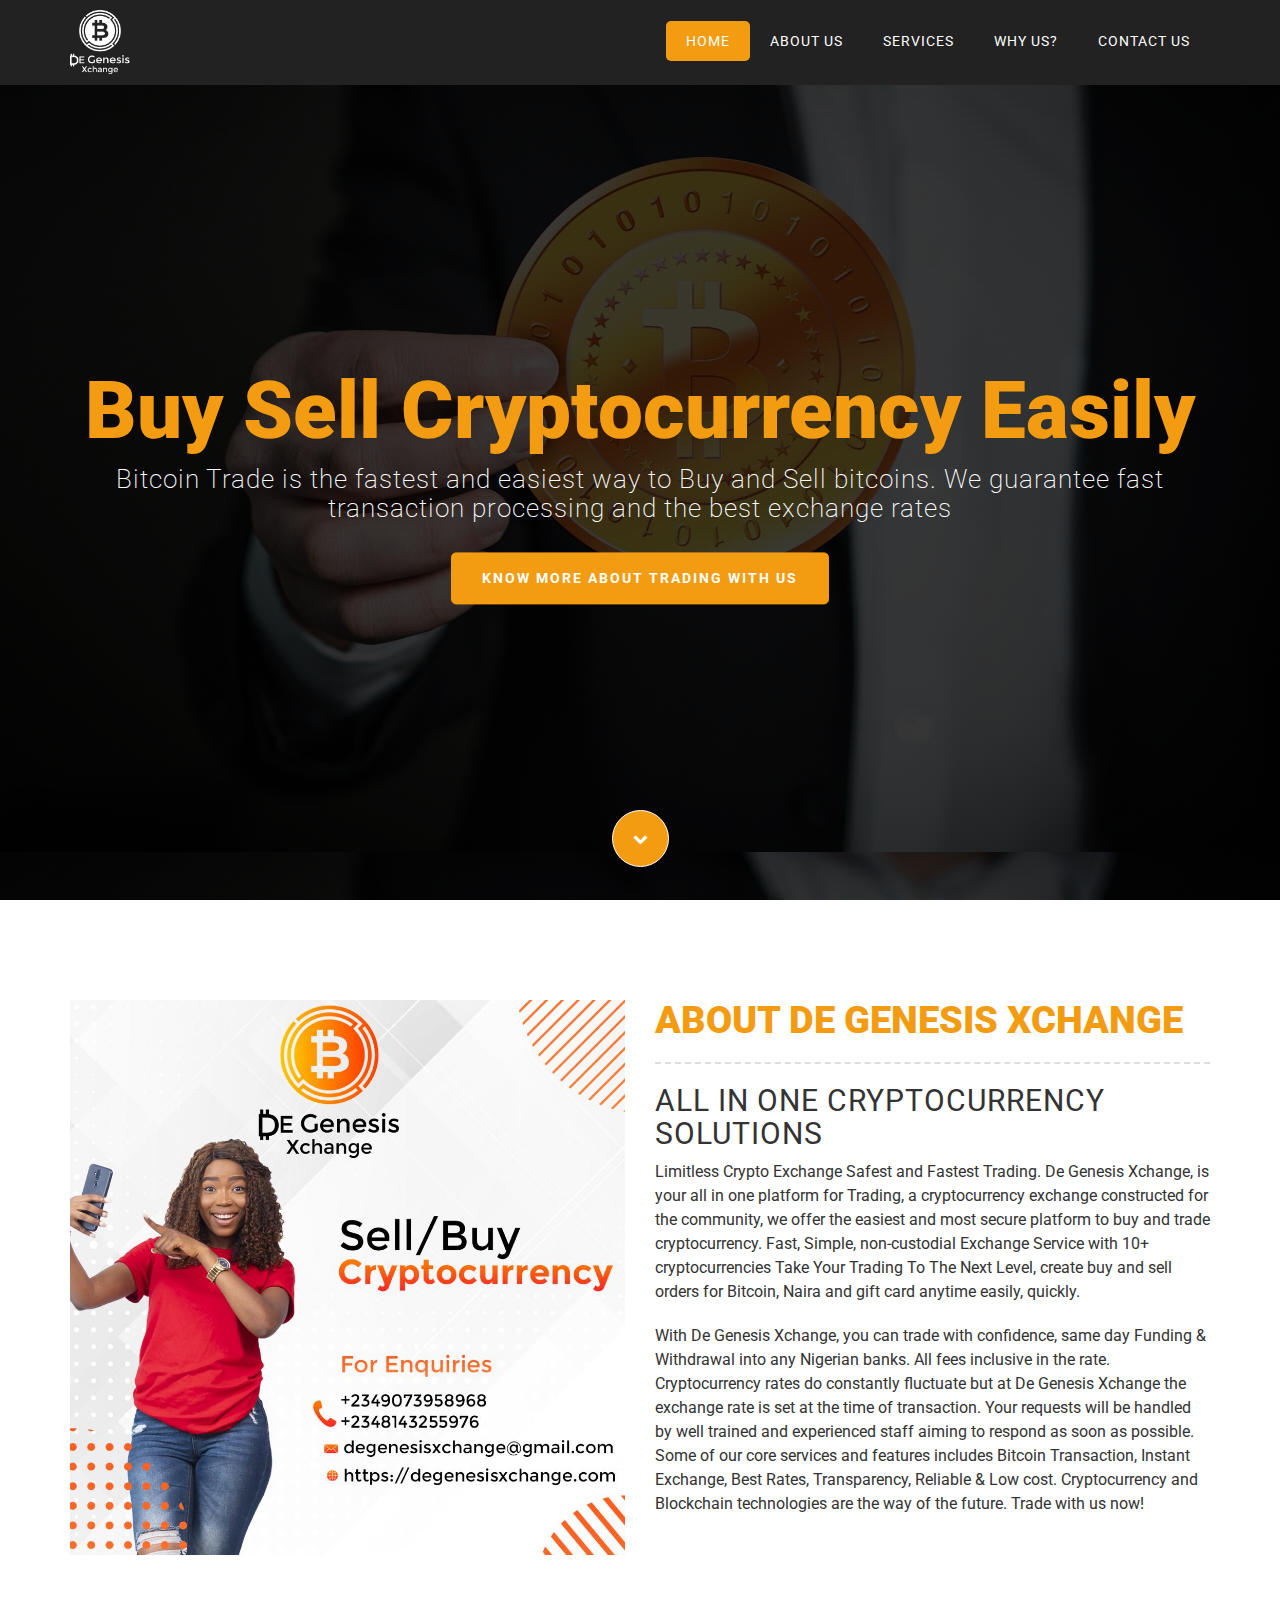
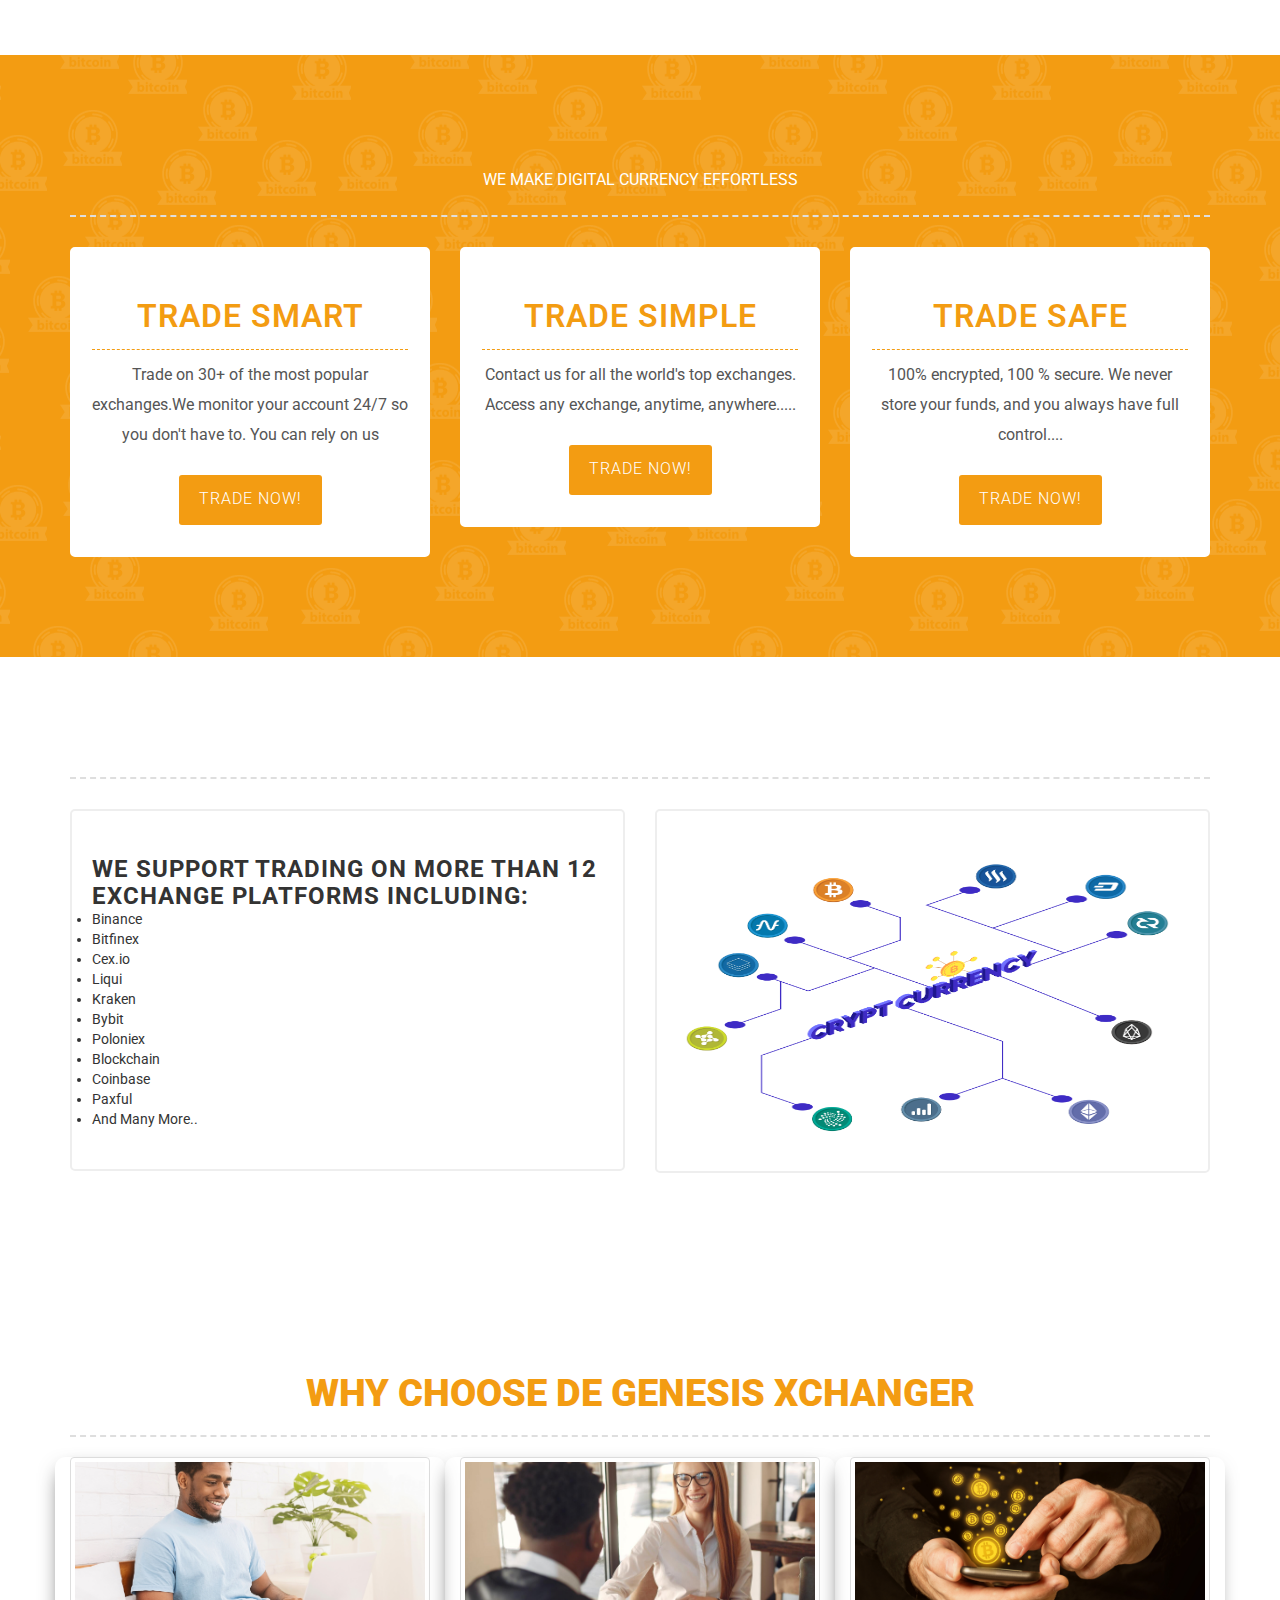
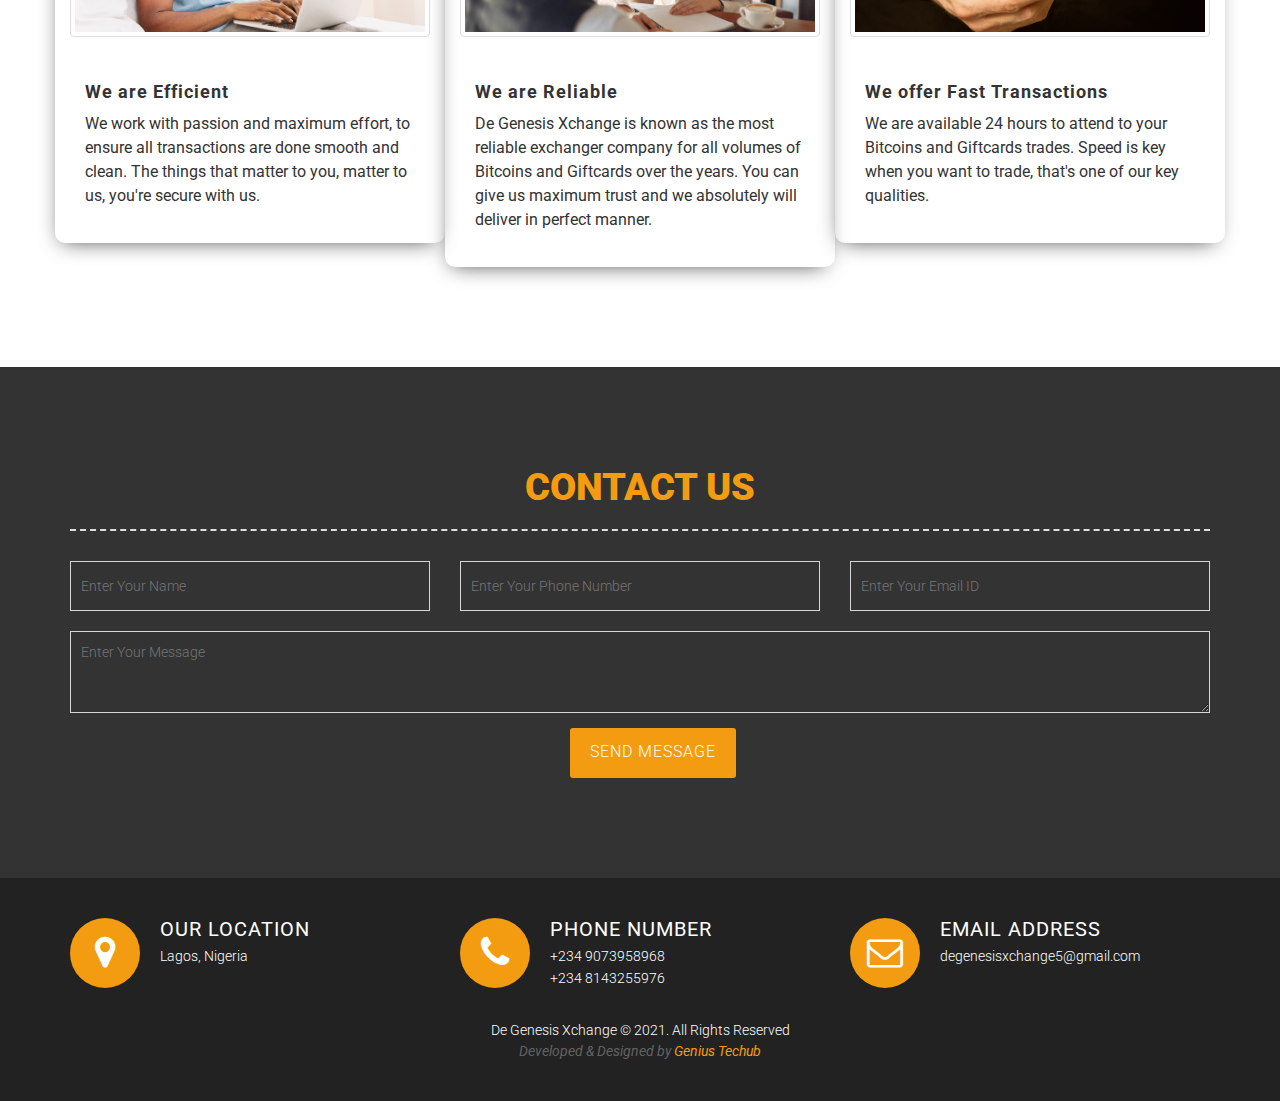
<file: index.html>
<!DOCTYPE html>
<html lang="en">

<head>
    <meta charset="utf-8">
    <meta http-equiv="X-UA-Compatible" content="IE=edge">
    <meta name="viewport" content="width=device-width, initial-scale=1">
    <meta name="description" content="DE Genesis Xchange is a leading Nigerian trading platform where you can buy and sell Bitcoin, Litecoin, Bitcoin Cash, Ethereum, Gift card and Perfect Money with Naira at best rate." />
    <meta name="keywords" content="Nigeria, bitcoin exchange, bitcoin Trading, naira to ethereum, ltc, bch, btc to ngn, sell, buy, btc to ngn, BTC price, instant, quick, crypto, how to, Lagos, gift card" />
    <meta name="author" content="DE Genesis Exchange">
    
    <!-- Favicon Links -->
    <link rel="shortcut icon" href="images/favicon.ico" type="image/x-icon">

    <!-- Site Title -->
    <title>DE Genesis Xchange - Trade, Exchange, buy and Sell Crytocurrency in Nigeria | Best crypto exchange platform </title>
    
    <!-- Bootstrap Core CSS -->
    <link href="css/bootstrap.min.css" rel="stylesheet">

    <!-- Plugin CSS -->
    <link rel="stylesheet" href="css/font-awesome.min.css">
    <link rel="stylesheet" href="css/simple-line-icons.css">
    <link rel="stylesheet" href="css/jquery.lightbox.min.css">

    <!-- Theme CSS -->
    <link href="css/style.css" rel="stylesheet">
    
    <!-- Custom Fonts -->
    <link href="https://fonts.googleapis.com/css?family=Roboto:300,400,500,700,900" rel="stylesheet">
    
    <!-- HTML5 Shim and Respond.js IE8 support of HTML5 elements and media queries -->
    <!-- WARNING: Respond.js doesn't work if you view the page via file:// -->
    <!--[if lt IE 9]>
        <script src="https://oss.maxcdn.com/libs/html5shiv/3.7.0/html5shiv.js"></script>
        <script src="https://oss.maxcdn.com/libs/respond.js/1.4.2/respond.min.js"></script>
    <![endif]-->

</head>

<body id="page-top">

    <nav id="mainNav" class="navbar navbar-default navbar-fixed-top">
        <div class="container">
            <!-- Brand and toggle get grouped for better mobile display -->
            <div class="navbar-header">
                <button type="button" class="navbar-toggle collapsed" data-toggle="collapse" data-target="#bs-example-navbar-collapse-1">
                    <span class="sr-only">Toggle navigation</span><i class="fa fa-bars"></i>
                </button>
                <a class="navbar-brand page-scroll" href="#page-top"><img src="images/logo.png" alt="Site Logo" class="img-responsive logo"></a>
            </div>

            <!-- Collect the nav links, forms, and other content for toggling -->
            <div class="collapse navbar-collapse" id="bs-example-navbar-collapse-1">
                <ul class="nav navbar-nav navbar-right">
                    <li>
                        <a class="page-scroll" href="#page-top">Home</a>
                    </li>
                    <li>
                        <a class="page-scroll" href="#about">About us</a>
                    </li>
                    <li>
                        <a class="page-scroll" href="#buyrate">Services</a>
                    </li>
                    <li>
                        <a class="page-scroll" href="#whyus">Why Us?</a>
                    </li>
                    <li>
                        <a class="page-scroll" href="#contact">Contact us</a>
                    </li>
                </ul>
            </div>
            <!-- /.navbar-collapse -->
        </div>
        <!-- /.container-fluid -->
    </nav>
    
     <header>
         <div class="container">
             <div class="row">
                 <div class="col-sm-12 text-center">
                     <div class="bwt-header-content">
                         <div class="bwt-header-content-inner">
                             <h1>Buy Sell Cryptocurrency Easily</h1>
                             <h2>Bitcoin Trade is the fastest and easiest way to Buy and Sell bitcoins. We guarantee fast transaction processing and the best exchange rates</h2>
                                <a href="#about" class=" btn btn-box btn-xl page-scroll">Know more About Trading With Us</a>
                            </div>
                     </div>
                     <div class="bwt-click-to-bottom">
                            <a href="#about" class="scroll">
                                <i class="fa fa-chevron-down"></i>
                            </a>
                     </div>
                 </div>
             </div>
         </div>
     </header>
<!--Header-->



     <!--about-->
     <section id= "about" class="bwt-about text-left">
         <div class="container">
             <div class="row">
                 <div class="col-md-6"> <img src="images/hero.jpeg" alt="Hero banner" class="img-responsive"></div>
                    <div class="col-md-6">
                        <p class="bwt-section-title text-uppercase h1">ABOUT DE Genesis Xchange</p>
                        <hr>
                        <h2 class="text-uppercase">All In One Cryptocurrency Solutions</h2>
                        <p>Limitless Crypto Exchange Safest and Fastest Trading. De Genesis Xchange, is your all in one platform for Trading, a cryptocurrency exchange constructed for the community, we offer the easiest and most secure platform to buy and trade cryptocurrency. Fast, Simple, non-custodial Exchange Service with 10+ cryptocurrencies Take Your Trading To The Next Level, create buy and sell orders for Bitcoin, Naira and gift card anytime easily, quickly.</p>
                        <p>With De Genesis Xchange, you can trade with confidence, same day Funding & Withdrawal into any Nigerian banks. All fees inclusive in the rate. Cryptocurrency rates do constantly fluctuate but at De Genesis Xchange the exchange rate is set at the time of transaction. Your requests will be handled by well trained and experienced staff aiming to respond as soon as possible. Some of our core services and features includes Bitcoin Transaction, Instant Exchange, Best Rates, Transparency, Reliable & Low cost. Cryptocurrency and Blockchain technologies are the way of the future. Trade with us now!</p>
                    </div>
             </div>
         </div>
     </section>


     <!--Buying Rates-->
     <section id="buyrate" class="bwt-buyrate text center">
         <div class="container text-center">
             <p class="bwt-section-title text-uppercase h1">We make digital currency effortless</p>
             <hr>
             <div class="row">
                <div class="col-md-4">
                    <div class="bdr">
                        <h2>Trade Smart</h2>
                        <p>Trade on 30+ of the most popular exchanges.We monitor your account 24/7 so you don't have to. You can rely on us
                   </p>
                   <a href="#contact">Trade Now!</a>

                    </div>
                </div>

                 <div class="col-md-4">
                     <div class="bdr">
                         <h2> Trade Simple</h2>
                         <p>Contact us for all the world's top exchanges. Access any exchange, anytime, anywhere.....</p>
                    <a href="#contact">Trade Now!</a>
                     </div>
                 </div>
                 <div class="col-md-4">
                    <div class="bdr">
                        <h2> Trade Safe</h2>
                        <p> 100% encrypted, 100 % secure. We never store your funds, and you always have full control....
                   </p>
                   <a href="#contact">Trade Now!</a>
                    </div>
                </div>
             </div>
         </div>
     </section>

     <!--Selling rate-->
    <section id="sellrate" class="bwt-sellrate text-left">
        <div class="container ">
            <hr>
            <div class="row">
                <div class="col-md-6">
                    <div class="bdr">
                        <h3 style="font-weight: bold;">We support trading on more than 12 exchange platforms including:</h3>
                        <ul>
                            <li>Binance</li>
                            <li>Bitfinex</li>
                            <li>Cex.io</li>
                            <li>Liqui</li>
                            <li>Kraken</li>
                            <li>Bybit</li>
                            <li>Poloniex</li>
                            <li>Blockchain</li>
                            <li>Coinbase</li>
                            <li>Paxful</li>
                            <li>And Many More..</li>
                        </ul>
                    </div>
                </div>

                <div class="col-md-6">
                    <div class="bdr">
                        <img class="img-m" src="images/about-img.png" alt="trade" width="500" height="300">
                    </div>
                </div>
            </div>
        </div>
    </section>   
    

    <section id="whyus" class="text-left">
        <div class="container bwt-buyrate ">
        <p class="bwt-section-title text-uppercase text-center h1">Why choose De Genesis xchanger</p>
        <hr>
        <div class="row">
       
            <div class="post col-md-4">
                <img class="thumbnail" src="images/efficient.jpg" alt="We are efficient">
                <div class="post-preview">
                    <h4 style="font-weight: bold;">We are Efficient</h4>
                    <p >We work with passion and maximum effort, to ensure all transactions are done smooth and clean. The things that matter to you, matter to us, you're secure with us.</p>
                </div>
            </div>
      
        
        <div class="post col-md-4">
            <img class="thumbnail" src="images/reliable20trustworthy.jpg" alt="We are Reliable">
            <div class="post-preview">
                <h4 style="font-weight: bold;">We are Reliable</h4>
                <p >De Genesis Xchange is known as the most reliable exchanger company for all volumes of Bitcoins and Giftcards over the years. You can give us maximum trust and we absolutely will deliver in perfect manner.</p>

            </div>
        </div>

        
            <div class="post col-md-4">
                <img class="thumbnail" src="images/fast.jpg" alt="Fast Transactions">
                <div class="post-preview">
                    <h4 style="font-weight: bold;">We offer Fast Transactions</h4>
                    <p>We are available 24 hours to attend to your Bitcoins and Giftcards trades. Speed is key when you want to trade, that's one of our key qualities.</p>
                </div>
            </div>
        </div>
    </div>
    </section>
    
    <!--Contact Form-->
    <section id="contact" class="bwt-contact text-left">
        <div class="container text-center">
        <p class="bwt-section-title text-uppercase h1">CONTACT US</p>
        <hr>
        <div class="row">
        <form action="https://formsubmit.co/degenesisxchange5@gmail.com" method="POST">
            <input type="hidden" name="_captcha" value="false">
            <input type="hidden" name="_subject" value="New submission from D Genesis Website!">
            <div class="col-md-4 top-marg">
            <input name="name" type="text" placeholder="Enter Your Name" required>
            </div>
            <input type="hidden" name="_next" value="https://degenesisxchange.com/thankyou.html">
            <div class="col-md-4 top-marg">
            <input name="phone" type="text" placeholder="Enter Your Phone Number" required>
            </div>
            <div class="col-md-4 top-marg">
            <input name="email" type="email" placeholder="Enter Your Email ID" required>
            </div>
            <div class="col-md-12 top-marg-2">
            <textarea name="message" cols="1" rows="3" placeholder="Enter Your Message" required></textarea>
            </div>
            <div class="col-md-12 top-marg">
            <input type="submit" value="Send Message">
            </div>
        </form>
        </div>
        </div>
        </section>

        <!--Footer-->
        <footer class="bwt-footer">
            <div class="container text-left">
                <div class="row">
                    <div class="col-sm-12 col-md-4">
                        <div class="icon"><i class="fa fa-map-marker"></i></div>
                        <div class="icon-text">
                            <h3>Our Location</h3>
                            <p>Lagos, Nigeria</p>
                        </div>
                    </div>
                    <div class="col-sm-12 col-md-4 md-top-marg">
                        <div class="icon"><i class="fa fa-phone"></i></div>
                        <div class="icon-text">
                            <h3>Phone Number</h3>
                            <p> +234 9073958968 <br> +234 8143255976</p>
                        </div>
                    </div>
                    <div class="col-sm-12 col-md-4">
                        <div class="icon"><i class="fa fa-envelope-o"></i></div>
                        <div class="icon-text">
                            <h3>Email Address</h3>
                            <p>degenesisxchange5@gmail.com</p>
                        </div>
                    </div>
                </div>
            </div>

            <p style="margin-top: 30px;">De Genesis Xchange &copy; 2021. All Rights Reserved</p>
            <cite>
                Developed &amp; Designed by 
                <a href="https://geniustechub.com/" target="_blank">Genius Techub</a> 
            </cite>
        </footer>
    <!-- jQuery -->
    <script src="js/jquery.min.js"></script>
    <!-- Bootstrap Core JavaScript -->
    <script src="js/bootstrap.min.js"></script>
    <!-- Lightbox JavaScript-->
    <script src="js/jquery.lightbox.min.js"></script>
    <!-- Theme JavaScript -->
    <script src="js/script.js"></script>
    <!-- Live Chat Integration -->
    <script src="https://apps.elfsight.com/p/platform.js" defer></script>
    <div class="elfsight-app-e89244f9-29dc-4c1b-a0ca-ccee416ff21e"></div>

</body>
</html>
</file>
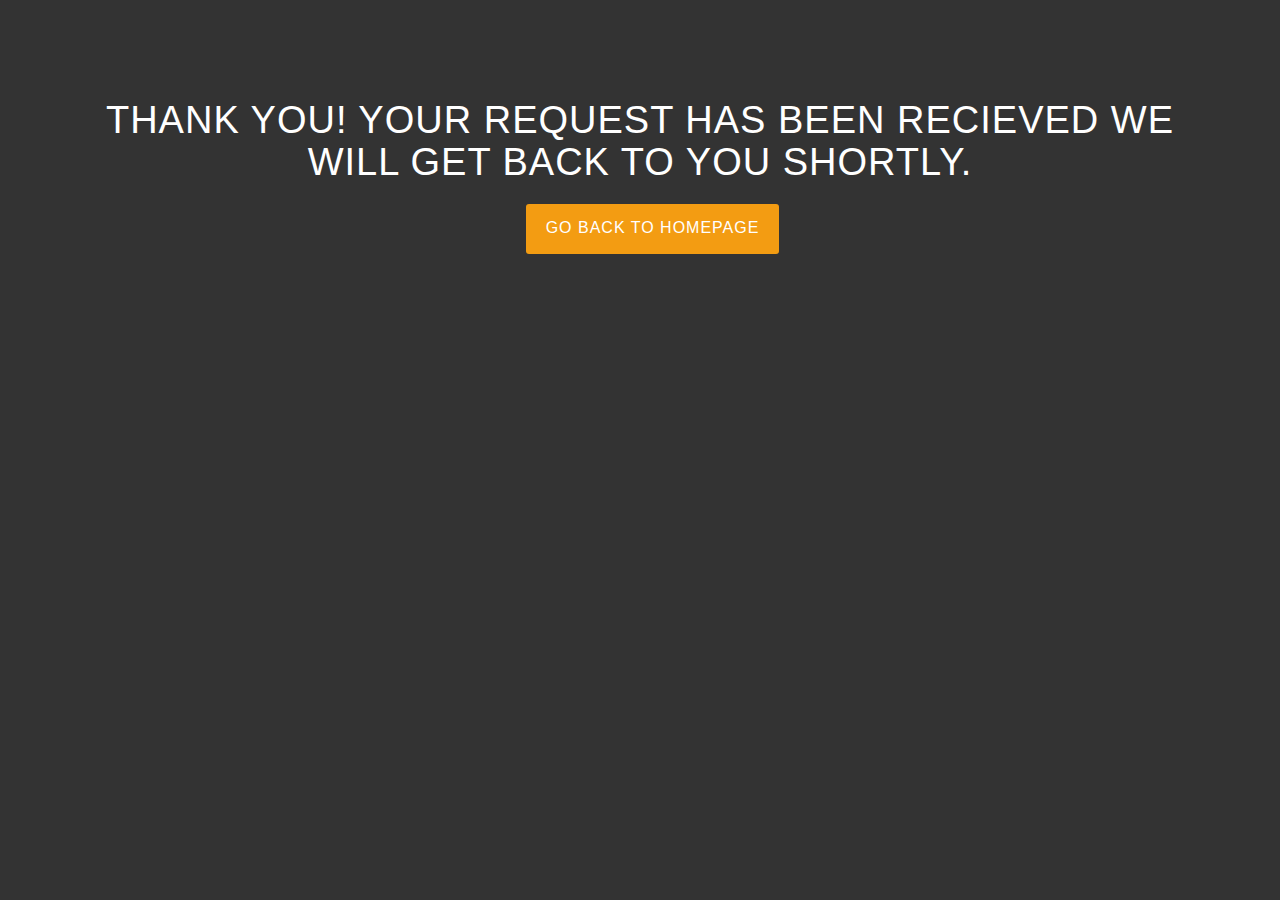
<file: thankyou.html>
<!DOCTYPE html>
<html lang="en">
<head>
    <meta charset="UTF-8">
    <meta http-equiv="X-UA-Compatible" content="IE=edge">
    <meta name="viewport" content="width=device-width, initial-scale=1.0">
    <link rel="stylesheet" href="css/bootstrap.min.css">
    <link rel="stylesheet" href="css/style.css">
    <link rel="stylesheet" href="css/thankyou.css">
    <title>Thank You | D Genesis Exchange</title>
</head>
<body>
    <section class="bwt-contact">
        <div class="container text-center">
            <h1 class="bwt-section-title text-white text-uppercase" style="color: white; font-weight: 500;">Thank you! your request has been recieved we will get back to you shortly.</h1>
            <a class="btn" href="index.html">Go Back To Homepage</a>
        </div>
    </section>
</body>
</html>
</file>
<file: css/simple-line-icons.css>
@font-face {
  font-family: 'simple-line-icons';
  src: url('../fonts/Simple-Line-Icons.eot?v=2.4.0');
  src: url('../fonts/Simple-Line-Icons.eot?v=2.4.0#iefix') format('embedded-opentype'), url('../fonts/Simple-Line-Icons.woff2?v=2.4.0') format('woff2'), url('../fonts/Simple-Line-Icons.ttf?v=2.4.0') format('truetype'), url('../fonts/Simple-Line-Icons.woff?v=2.4.0') format('woff'), url('../fonts/Simple-Line-Icons.svg?v=2.4.0#simple-line-icons') format('svg');
  font-weight: normal;
  font-style: normal;
}
/*
 Use the following CSS code if you want to have a class per icon.
 Instead of a list of all class selectors, you can use the generic [class*="icon-"] selector, but it's slower:
*/
.icon-user,
.icon-people,
.icon-user-female,
.icon-user-follow,
.icon-user-following,
.icon-user-unfollow,
.icon-login,
.icon-logout,
.icon-emotsmile,
.icon-phone,
.icon-call-end,
.icon-call-in,
.icon-call-out,
.icon-map,
.icon-location-pin,
.icon-direction,
.icon-directions,
.icon-compass,
.icon-layers,
.icon-menu,
.icon-list,
.icon-options-vertical,
.icon-options,
.icon-arrow-down,
.icon-arrow-left,
.icon-arrow-right,
.icon-arrow-up,
.icon-arrow-up-circle,
.icon-arrow-left-circle,
.icon-arrow-right-circle,
.icon-arrow-down-circle,
.icon-check,
.icon-clock,
.icon-plus,
.icon-minus,
.icon-close,
.icon-event,
.icon-exclamation,
.icon-organization,
.icon-trophy,
.icon-screen-smartphone,
.icon-screen-desktop,
.icon-plane,
.icon-notebook,
.icon-mustache,
.icon-mouse,
.icon-magnet,
.icon-energy,
.icon-disc,
.icon-cursor,
.icon-cursor-move,
.icon-crop,
.icon-chemistry,
.icon-speedometer,
.icon-shield,
.icon-screen-tablet,
.icon-magic-wand,
.icon-hourglass,
.icon-graduation,
.icon-ghost,
.icon-game-controller,
.icon-fire,
.icon-eyeglass,
.icon-envelope-open,
.icon-envelope-letter,
.icon-bell,
.icon-badge,
.icon-anchor,
.icon-wallet,
.icon-vector,
.icon-speech,
.icon-puzzle,
.icon-printer,
.icon-present,
.icon-playlist,
.icon-pin,
.icon-picture,
.icon-handbag,
.icon-globe-alt,
.icon-globe,
.icon-folder-alt,
.icon-folder,
.icon-film,
.icon-feed,
.icon-drop,
.icon-drawer,
.icon-docs,
.icon-doc,
.icon-diamond,
.icon-cup,
.icon-calculator,
.icon-bubbles,
.icon-briefcase,
.icon-book-open,
.icon-basket-loaded,
.icon-basket,
.icon-bag,
.icon-action-undo,
.icon-action-redo,
.icon-wrench,
.icon-umbrella,
.icon-trash,
.icon-tag,
.icon-support,
.icon-frame,
.icon-size-fullscreen,
.icon-size-actual,
.icon-shuffle,
.icon-share-alt,
.icon-share,
.icon-rocket,
.icon-question,
.icon-pie-chart,
.icon-pencil,
.icon-note,
.icon-loop,
.icon-home,
.icon-grid,
.icon-graph,
.icon-microphone,
.icon-music-tone-alt,
.icon-music-tone,
.icon-earphones-alt,
.icon-earphones,
.icon-equalizer,
.icon-like,
.icon-dislike,
.icon-control-start,
.icon-control-rewind,
.icon-control-play,
.icon-control-pause,
.icon-control-forward,
.icon-control-end,
.icon-volume-1,
.icon-volume-2,
.icon-volume-off,
.icon-calendar,
.icon-bulb,
.icon-chart,
.icon-ban,
.icon-bubble,
.icon-camrecorder,
.icon-camera,
.icon-cloud-download,
.icon-cloud-upload,
.icon-envelope,
.icon-eye,
.icon-flag,
.icon-heart,
.icon-info,
.icon-key,
.icon-link,
.icon-lock,
.icon-lock-open,
.icon-magnifier,
.icon-magnifier-add,
.icon-magnifier-remove,
.icon-paper-clip,
.icon-paper-plane,
.icon-power,
.icon-refresh,
.icon-reload,
.icon-settings,
.icon-star,
.icon-symbol-female,
.icon-symbol-male,
.icon-target,
.icon-credit-card,
.icon-paypal,
.icon-social-tumblr,
.icon-social-twitter,
.icon-social-facebook,
.icon-social-instagram,
.icon-social-linkedin,
.icon-social-pinterest,
.icon-social-github,
.icon-social-google,
.icon-social-reddit,
.icon-social-skype,
.icon-social-dribbble,
.icon-social-behance,
.icon-social-foursqare,
.icon-social-soundcloud,
.icon-social-spotify,
.icon-social-stumbleupon,
.icon-social-youtube,
.icon-social-dropbox,
.icon-social-vkontakte,
.icon-social-steam {
  font-family: 'simple-line-icons';
  speak: none;
  font-style: normal;
  font-weight: normal;
  font-variant: normal;
  text-transform: none;
  line-height: 1;
  /* Better Font Rendering =========== */
  -webkit-font-smoothing: antialiased;
  -moz-osx-font-smoothing: grayscale;
}
.icon-user:before {
  content: "\e005";
}
.icon-people:before {
  content: "\e001";
}
.icon-user-female:before {
  content: "\e000";
}
.icon-user-follow:before {
  content: "\e002";
}
.icon-user-following:before {
  content: "\e003";
}
.icon-user-unfollow:before {
  content: "\e004";
}
.icon-login:before {
  content: "\e066";
}
.icon-logout:before {
  content: "\e065";
}
.icon-emotsmile:before {
  content: "\e021";
}
.icon-phone:before {
  content: "\e600";
}
.icon-call-end:before {
  content: "\e048";
}
.icon-call-in:before {
  content: "\e047";
}
.icon-call-out:before {
  content: "\e046";
}
.icon-map:before {
  content: "\e033";
}
.icon-location-pin:before {
  content: "\e096";
}
.icon-direction:before {
  content: "\e042";
}
.icon-directions:before {
  content: "\e041";
}
.icon-compass:before {
  content: "\e045";
}
.icon-layers:before {
  content: "\e034";
}
.icon-menu:before {
  content: "\e601";
}
.icon-list:before {
  content: "\e067";
}
.icon-options-vertical:before {
  content: "\e602";
}
.icon-options:before {
  content: "\e603";
}
.icon-arrow-down:before {
  content: "\e604";
}
.icon-arrow-left:before {
  content: "\e605";
}
.icon-arrow-right:before {
  content: "\e606";
}
.icon-arrow-up:before {
  content: "\e607";
}
.icon-arrow-up-circle:before {
  content: "\e078";
}
.icon-arrow-left-circle:before {
  content: "\e07a";
}
.icon-arrow-right-circle:before {
  content: "\e079";
}
.icon-arrow-down-circle:before {
  content: "\e07b";
}
.icon-check:before {
  content: "\e080";
}
.icon-clock:before {
  content: "\e081";
}
.icon-plus:before {
  content: "\e095";
}
.icon-minus:before {
  content: "\e615";
}
.icon-close:before {
  content: "\e082";
}
.icon-event:before {
  content: "\e619";
}
.icon-exclamation:before {
  content: "\e617";
}
.icon-organization:before {
  content: "\e616";
}
.icon-trophy:before {
  content: "\e006";
}
.icon-screen-smartphone:before {
  content: "\e010";
}
.icon-screen-desktop:before {
  content: "\e011";
}
.icon-plane:before {
  content: "\e012";
}
.icon-notebook:before {
  content: "\e013";
}
.icon-mustache:before {
  content: "\e014";
}
.icon-mouse:before {
  content: "\e015";
}
.icon-magnet:before {
  content: "\e016";
}
.icon-energy:before {
  content: "\e020";
}
.icon-disc:before {
  content: "\e022";
}
.icon-cursor:before {
  content: "\e06e";
}
.icon-cursor-move:before {
  content: "\e023";
}
.icon-crop:before {
  content: "\e024";
}
.icon-chemistry:before {
  content: "\e026";
}
.icon-speedometer:before {
  content: "\e007";
}
.icon-shield:before {
  content: "\e00e";
}
.icon-screen-tablet:before {
  content: "\e00f";
}
.icon-magic-wand:before {
  content: "\e017";
}
.icon-hourglass:before {
  content: "\e018";
}
.icon-graduation:before {
  content: "\e019";
}
.icon-ghost:before {
  content: "\e01a";
}
.icon-game-controller:before {
  content: "\e01b";
}
.icon-fire:before {
  content: "\e01c";
}
.icon-eyeglass:before {
  content: "\e01d";
}
.icon-envelope-open:before {
  content: "\e01e";
}
.icon-envelope-letter:before {
  content: "\e01f";
}
.icon-bell:before {
  content: "\e027";
}
.icon-badge:before {
  content: "\e028";
}
.icon-anchor:before {
  content: "\e029";
}
.icon-wallet:before {
  content: "\e02a";
}
.icon-vector:before {
  content: "\e02b";
}
.icon-speech:before {
  content: "\e02c";
}
.icon-puzzle:before {
  content: "\e02d";
}
.icon-printer:before {
  content: "\e02e";
}
.icon-present:before {
  content: "\e02f";
}
.icon-playlist:before {
  content: "\e030";
}
.icon-pin:before {
  content: "\e031";
}
.icon-picture:before {
  content: "\e032";
}
.icon-handbag:before {
  content: "\e035";
}
.icon-globe-alt:before {
  content: "\e036";
}
.icon-globe:before {
  content: "\e037";
}
.icon-folder-alt:before {
  content: "\e039";
}
.icon-folder:before {
  content: "\e089";
}
.icon-film:before {
  content: "\e03a";
}
.icon-feed:before {
  content: "\e03b";
}
.icon-drop:before {
  content: "\e03e";
}
.icon-drawer:before {
  content: "\e03f";
}
.icon-docs:before {
  content: "\e040";
}
.icon-doc:before {
  content: "\e085";
}
.icon-diamond:before {
  content: "\e043";
}
.icon-cup:before {
  content: "\e044";
}
.icon-calculator:before {
  content: "\e049";
}
.icon-bubbles:before {
  content: "\e04a";
}
.icon-briefcase:before {
  content: "\e04b";
}
.icon-book-open:before {
  content: "\e04c";
}
.icon-basket-loaded:before {
  content: "\e04d";
}
.icon-basket:before {
  content: "\e04e";
}
.icon-bag:before {
  content: "\e04f";
}
.icon-action-undo:before {
  content: "\e050";
}
.icon-action-redo:before {
  content: "\e051";
}
.icon-wrench:before {
  content: "\e052";
}
.icon-umbrella:before {
  content: "\e053";
}
.icon-trash:before {
  content: "\e054";
}
.icon-tag:before {
  content: "\e055";
}
.icon-support:before {
  content: "\e056";
}
.icon-frame:before {
  content: "\e038";
}
.icon-size-fullscreen:before {
  content: "\e057";
}
.icon-size-actual:before {
  content: "\e058";
}
.icon-shuffle:before {
  content: "\e059";
}
.icon-share-alt:before {
  content: "\e05a";
}
.icon-share:before {
  content: "\e05b";
}
.icon-rocket:before {
  content: "\e05c";
}
.icon-question:before {
  content: "\e05d";
}
.icon-pie-chart:before {
  content: "\e05e";
}
.icon-pencil:before {
  content: "\e05f";
}
.icon-note:before {
  content: "\e060";
}
.icon-loop:before {
  content: "\e064";
}
.icon-home:before {
  content: "\e069";
}
.icon-grid:before {
  content: "\e06a";
}
.icon-graph:before {
  content: "\e06b";
}
.icon-microphone:before {
  content: "\e063";
}
.icon-music-tone-alt:before {
  content: "\e061";
}
.icon-music-tone:before {
  content: "\e062";
}
.icon-earphones-alt:before {
  content: "\e03c";
}
.icon-earphones:before {
  content: "\e03d";
}
.icon-equalizer:before {
  content: "\e06c";
}
.icon-like:before {
  content: "\e068";
}
.icon-dislike:before {
  content: "\e06d";
}
.icon-control-start:before {
  content: "\e06f";
}
.icon-control-rewind:before {
  content: "\e070";
}
.icon-control-play:before {
  content: "\e071";
}
.icon-control-pause:before {
  content: "\e072";
}
.icon-control-forward:before {
  content: "\e073";
}
.icon-control-end:before {
  content: "\e074";
}
.icon-volume-1:before {
  content: "\e09f";
}
.icon-volume-2:before {
  content: "\e0a0";
}
.icon-volume-off:before {
  content: "\e0a1";
}
.icon-calendar:before {
  content: "\e075";
}
.icon-bulb:before {
  content: "\e076";
}
.icon-chart:before {
  content: "\e077";
}
.icon-ban:before {
  content: "\e07c";
}
.icon-bubble:before {
  content: "\e07d";
}
.icon-camrecorder:before {
  content: "\e07e";
}
.icon-camera:before {
  content: "\e07f";
}
.icon-cloud-download:before {
  content: "\e083";
}
.icon-cloud-upload:before {
  content: "\e084";
}
.icon-envelope:before {
  content: "\e086";
}
.icon-eye:before {
  content: "\e087";
}
.icon-flag:before {
  content: "\e088";
}
.icon-heart:before {
  content: "\e08a";
}
.icon-info:before {
  content: "\e08b";
}
.icon-key:before {
  content: "\e08c";
}
.icon-link:before {
  content: "\e08d";
}
.icon-lock:before {
  content: "\e08e";
}
.icon-lock-open:before {
  content: "\e08f";
}
.icon-magnifier:before {
  content: "\e090";
}
.icon-magnifier-add:before {
  content: "\e091";
}
.icon-magnifier-remove:before {
  content: "\e092";
}
.icon-paper-clip:before {
  content: "\e093";
}
.icon-paper-plane:before {
  content: "\e094";
}
.icon-power:before {
  content: "\e097";
}
.icon-refresh:before {
  content: "\e098";
}
.icon-reload:before {
  content: "\e099";
}
.icon-settings:before {
  content: "\e09a";
}
.icon-star:before {
  content: "\e09b";
}
.icon-symbol-female:before {
  content: "\e09c";
}
.icon-symbol-male:before {
  content: "\e09d";
}
.icon-target:before {
  content: "\e09e";
}
.icon-credit-card:before {
  content: "\e025";
}
.icon-paypal:before {
  content: "\e608";
}
.icon-social-tumblr:before {
  content: "\e00a";
}
.icon-social-twitter:before {
  content: "\e009";
}
.icon-social-facebook:before {
  content: "\e00b";
}
.icon-social-instagram:before {
  content: "\e609";
}
.icon-social-linkedin:before {
  content: "\e60a";
}
.icon-social-pinterest:before {
  content: "\e60b";
}
.icon-social-github:before {
  content: "\e60c";
}
.icon-social-google:before {
  content: "\e60d";
}
.icon-social-reddit:before {
  content: "\e60e";
}
.icon-social-skype:before {
  content: "\e60f";
}
.icon-social-dribbble:before {
  content: "\e00d";
}
.icon-social-behance:before {
  content: "\e610";
}
.icon-social-foursqare:before {
  content: "\e611";
}
.icon-social-soundcloud:before {
  content: "\e612";
}
.icon-social-spotify:before {
  content: "\e613";
}
.icon-social-stumbleupon:before {
  content: "\e614";
}
.icon-social-youtube:before {
  content: "\e008";
}
.icon-social-dropbox:before {
  content: "\e00c";
}
.icon-social-vkontakte:before {
  content: "\e618";
}
.icon-social-steam:before {
  content: "\e620";
}
</file>
<file: css/style.css>
* {margin: 0px; padding: 0px; box-sizing:border-box;}

/* GENERAL * -------------------------- */

::-moz-selection {
  color: white;
  text-shadow: none;
  background: #222222;
}
::selection {
  color: white;
  text-shadow: none;
  background: #222222;
}
img::selection {
  color: white;
  background: transparent;
}
img::-moz-selection {
  color: white;
  background: transparent;
}
body{
	margin:0;
	font-family: 'Roboto', sans-serif;
	font-weight:400;
	overflow-x:hidden;
	color:#333;
	font-size:14px;
	
}
html{
  scroll-behavior: smooth;
}
html,
body {
  height: 100%;
  width: 100%;
}
a {
  -webkit-transition: all 0.35s;
  -moz-transition: all 0.35s;
  transition: all 0.35s;
  color: #f39c12;
}
a:hover,
a:focus {
  color: #f39c12;
  text-decoration:none;
}
hr {
  width: 100%;
  margin: 20px 0;
  border-top:2px dashed #dedede;
}
hr.light {
  border-color: white;
}
h1,
h2,
h3,
h4,
h5,
h6 {
  font-family: 'Roboto', sans-serif;
  font-weight: normal;
  letter-spacing: 1px;
}
p {
  font-size: 16px;
  line-height: 1.5;
  margin-bottom: 20px;
}

/* CSS TOP MARGINS * -------------------------- */
.top-marg {margin-top:10px;}
.top-marg-2 {margin-top:20px;}
.top-marg-3 {margin-top:30px;}
.top-marg-4 {margin-top:40px;}
.top-marg-5 {margin-top:50px;}

/* FORMS & BUTTONS * -------------------------- */

.btn-box {
  color: white;
  border: 1px solid #f39c12;
  background:#f39c12;
}
.btn-box:hover,
.btn-box:focus,
.btn-box:active,
.btn-box.active {
  color: #f39c12;
  background-color: #fff;
  border-color: #fff;
}
.btn {
  text-transform: uppercase;
  letter-spacing: 2px;
  border-radius: 5px;
}
.btn-xl {
  padding: 15px 30px;
    font-size: 14px;
    font-weight: 700;
}
textarea:focus,
input[type="text"]:focus,
input[type="password"]:focus,
input[type="datetime"]:focus,
input[type="datetime-local"]:focus,
input[type="date"]:focus,
input[type="month"]:focus,
input[type="time"]:focus,
input[type="week"]:focus,
input[type="number"]:focus,
input[type="email"]:focus,
input[type="url"]:focus,
input[type="search"]:focus,
input[type="tel"]:focus,
input[type="color"]:focus,
.uneditable-input:focus {   
  outline: none;
  border:1px solid #ccc !important;
  -webkit-box-shadow: none !important;
  -moz-box-shadow: none !important;
  box-shadow: none !important;
}
input[type="text"],
input[type="password"],
input[type="datetime"],
input[type="datetime-local"],
input[type="date"],
input[type="month"],
input[type="time"],
input[type="week"],
input[type="number"],
input[type="email"],
input[type="url"],
input[type="search"],
input[type="tel"],
input[type="color"],
.uneditable-input {
	padding: 15px;
    line-height: 20px;
    height: 50px;
}
textarea{
	padding: 15px;
}

/* NAVIGATION* -------------------------- */

.navbar-default {
  background-color:#222;
  border-color: transparent;
  -webkit-transition: all 0.35s;
  -moz-transition: all 0.35s;
  transition: all 0.35s;
  font-weight: 200;
  letter-spacing: 1px;
}
.navbar-default .nav{
  margin:21px 0;
}
.navbar-default .navbar-header .navbar-brand {
  height: auto;
    width: 350px;
    padding: 10px 15px;
}
.navbar-default .navbar-header .navbar-toggle {
    font-size: 12px;
    color: #000000;
    padding: 8px 10px;
    background: #f39c12;
    border-color: #f39c12;
}
.navbar-default .nav > li > a {
  text-transform: uppercase;
    letter-spacing: 1px;
    font-size: 14px;
    font-weight: 400;
    padding: 10px 20px;
}
.navbar-default .nav > li > a:hover,
.navbar-default .nav > li > a:focus {
  color: #f39c12;
}
.navbar-default .nav > li.active > a,
.navbar-default .nav > li.active > a:focus {
  color: #fff!important;
    background-color: #f39c12;
    border-radius:5px;
}
.navbar-default .nav > li.active > a:hover,
.navbar-default .nav > li.active > a:focus:hover {
  background-color: #f39c12;
}
 
.navbar-default .navbar-header .navbar-brand:hover,
.navbar-default .navbar-header .navbar-brand:focus {
    color: white;
}
.navbar-default .nav > li > a,
.navbar-default .nav > li > a:focus {
    color: rgba(255, 255, 255, 1);
}

/* HEADER * -------------------------- */

header {
  position: relative;
  width: 100%;
  min-height: 100%;
  overflow-y: hidden;
  background: url("../images/header-bg.jpg");
  background-size:100%;
  color: white;
}
.logo {
  width: 60px;
  
}

header:after {
  position: absolute;
  content:"";
  left:0;
  top:0;
  width:100%;
  height:100%;
  background:rgba(0,0,0,0.9) url("../images/overaly.png");
  opacity:0.8;
}
header .container {
  position: relative;
  z-index:1;
}
header .bwt-header-content {
  text-align: center;
  padding: 200px 0 50px;
  position: relative;
  height: 90vh;
}
header .bwt-header-content .bwt-header-content-inner {
  max-width: none;
  margin: 0;
  position: absolute;
  top: 60%;
  transform: translateY(-50%);
  width: 100%;
 
}
header .bwt-header-content .bwt-header-content-inner h1 {
  margin-top: 0;
  margin-bottom: 10px;
  font-size:80px;
  font-weight: 900;
  letter-spacing:0px;
  color: #f39c12;
}
header .bwt-header-content .bwt-header-content-inner h2 {
  margin-top: 0;
  margin-bottom: 30px;
  font-size: 26px;
  font-weight:200;
}
.bwt-click-to-bottom {
    font-size: 40px;
    line-height: 40px;
    -webkit-animation: bounce 2s infinite ease-in-out;
}
.bwt-click-to-bottom i {
    color: #fff;
    padding: 20px 20px;
    border: 1px solid #fff;
    border-radius: 50%;
    font-size: 15px;
    background: #f39c12;
}
@-webkit-keyframes bounce {
	0%, 20%, 60%, 100%  { -ms-transform: translateY(0); }
	0%, 20%, 60%, 100%  { -o-transform: translateY(0); }
	0%, 20%, 60%, 100%  { -moz-transform: translateY(0); }
	0%, 20%, 60%, 100%  { -webkit-transform: translateY(0); }
    40%  { -webkit-transform: translateY(-20px); }
	80% { -webkit-transform: translateY(-10px); }
}

/*About*/
section{
  padding: 100px 0;
}
section .bwt-section-title{
  font-size: 38px;
  margin: 0 0;
  font-weight: 900;
  color: #f39c12;
}
section h3{
  font-size: 24px;
  text-transform: uppercase;
  margin: 15px 0 0 0;
}

section.bwt-about{
  position: relative;
}
section.bwt-about:before{
  content: "";
  position: absolute;
  top: -71px;
  left: 0;
  right: 0;
  display: block;
}
section.bwt-about blockqoute{
  background: #f39c12;
  border-left: 0px solid #ccc;
  padding: 20px;
  color: #fff;
  font-weight: 300;
  font-size: 20px;
  margin: 30px 0;
}

section.bwt-about blockquote:before{
  color: #fff;
  content: open-qoute;
  font-size: 4em;
  margin-right: 0.24em;
  line-height: 0.1em;
  vertical-align: -0.4em;
}

/* BUY RATE * -------------------------- */

section.bwt-buyrate {
  background: #f39c12  url(../images/trade-bg.png);
}
section.bwt-buyrate .bwt-section-title{
  color: #fff;
}
section.bwt-buyrate .bdr{ border:2px solid #fff; background:#fff; border-radius:5px; padding:30px 20px; margin:10px 0 0 0; }
section.bwt-buyrate h2{ font-size:32px; font-weight:600; color:#f39c12; text-transform:uppercase; letter-spacing: 1px;border-bottom: 1px dashed #f39c12;padding-bottom: 15px;}
section.bwt-buyrate .image{ background:#fff; width:60%; margin:10px auto; padding: 10px 20px; border-radius:5px;}
section.bwt-buyrate p{ font-size:16px; font-weight:400; color:#555; line-height: 30px;margin: 10px 0 0 0;}
section.bwt-buyrate a{ display:inline-block; background:#f39c12; color:#fff; padding:13px 20px; margin:25px 0 0 0; text-transform:uppercase; font-weight:300; border-radius:3px; height:50px; font-size:16px; letter-spacing:1px; }
section.bwt-buyrate a:hover{ background:#333; color:#fff; }

/* SELL RATE * -------------------------- */

section.bwt-sellrate .bdr{ border:2px solid #eee; border-radius:5px; padding:30px 20px; margin:10px 0 0 0; }
section.bwt-sellrate h2{ font-size:32px; font-weight:600; color:#f39c12; text-transform:uppercase; letter-spacing: 1px;border-bottom: 1px dashed #f39c12;padding-bottom: 15px;}
section.bwt-sellrate .image{ background:#fff; width:60%; margin:10px auto; padding: 10px 20px;; border-radius:5px;}
section.bwt-sellrate p{ font-size:16px; font-weight:400; color:#555; line-height: 30px;margin: 10px 0 0 0;}
section.bwt-sellrate a{ display:inline-block; background:#f39c12; color:#fff; padding:13px 20px; margin:25px 0 0 0; text-transform:uppercase; font-weight:300; border-radius:3px; height:50px; font-size:16px; letter-spacing:1px; }
section.bwt-sellrate a:hover{ background:#333; color:#fff; }

/* Why choose Us Section */
.post {
    border: 1px solid var(--borderColor);
    -webkit-box-shadow: -2px 7px 21px -9px rgb(0 0 0 / 75%);
    -moz-box-shadow: -2px 7px 21px -9px rgba(0,0,0,0.75);
    box-shadow: -2px 7px 21px -9px rgb(0 0 0 / 75%);
    cursor: pointer;
    transition: all .25s ease;
    top: 0;
    overflow: hidden;
    border-radius: 10px;
    transition: top 0.5s ease-in-out;

}
    
    
    .thumbnail {
    display: block;
    width: 100%;
    height: 180px;
    object-fit: cover;
}
        
    .post-preview {
    background-color: #fff;
    padding: 15px;
}
        
    .post:hover {
    top: -10px;
    box-shadow: 0 24px 20px rgb(0 0 0 / 25%);
}

.img-m {
  width: 500px;
  height: 300px;
}

/*FORMS AD BUTTONS*/
.btn-box {
  color: white;
  border: 1px solid #f39c12;
  background:#f39c12;
}
.btn-box:hover,
.btn-box:focus,
.btn-box:active,
.btn-box.active {
  color: #f39c12;
  background-color: #fff;
  border-color: #fff;
}
.btn {
  text-transform: uppercase;
  letter-spacing: 2px;
  border-radius: 5px;
}
.btn-xl {
  padding: 15px 30px;
    font-size: 14px;
    font-weight: 700;
}
textarea:focus,
input[type="text"]:focus,
input[type="password"]:focus,
input[type="datetime"]:focus,
input[type="datetime-local"]:focus,
input[type="date"]:focus,
input[type="month"]:focus,
input[type="time"]:focus,
input[type="week"]:focus,
input[type="number"]:focus,
input[type="email"]:focus,
input[type="url"]:focus,
input[type="search"]:focus,
input[type="tel"]:focus,
input[type="color"]:focus,
.uneditable-input:focus {   
  outline: none;
  border:1px solid #ccc !important;
  -webkit-box-shadow: none !important;
  -moz-box-shadow: none !important;
  box-shadow: none !important;
}
input[type="text"],
input[type="password"],
input[type="datetime"],
input[type="datetime-local"],
input[type="date"],
input[type="month"],
input[type="time"],
input[type="week"],
input[type="number"],
input[type="email"],
input[type="url"],
input[type="search"],
input[type="tel"],
input[type="color"],
.uneditable-input {
	padding: 15px;
    line-height: 20px;
    height: 50px;
}
textarea{
	padding: 15px;
} 

/* CONTACT * -------------------------- */

section.bwt-contact{ width:100%; background:#333; }
section.bwt-contact input[type="text"], section.bwt-contact input[type="email"], section.bwt-contact textarea{ width:100%; padding:10px; background:transparent; color:#ccc; font-weight:300; font-size:14px; border:none;  border:1px solid#d5d6d7; }
section.bwt-contact textarea:focus, section.bwt-contact input:focus{ outline:none; }
section.bwt-contact input[type="submit"]{ background:#f39c12; color:#fff; padding:13px 20px; border:none; text-transform:uppercase; font-weight:300; border-radius:3px; height:50px; font-size:16px; letter-spacing:1px; margin:0 0 0 25px; }
section.bwt-contact .terms{ color:#fff; font-weight:300; font-size:13px; }
section.bwt-contact .terms a{ color:#f39c12; text-decoration:underline; }


/* FOOTER * -------------------------- */

footer.bwt-footer {
  background-color: #222222;
  padding:40px 0;
  color: rgba(255, 255, 255, 0.3);
  text-align: center;
}
footer.bwt-footer .icon, footer.bwt-footer .icon-text { float:left;}
footer.bwt-footer .icon-text {width: -moz-calc(100% - 100px); width: -webkit-calc(100% - 100px); width: calc(100% - 100px);}
footer.bwt-footer .icon {width: 70px;height: 70px;line-height: 70px;font-size: 36px;background:#f39c12;border-radius:50%;margin-right:20px;text-align:center;}
footer.bwt-footer .icon i{ color:#fff;}
footer.bwt-footer h3{font-size:20px; font-weight:400; position:relative; z-index:1; margin:0 0 5px 0; color:#fff; text-transform:uppercase; }
footer.bwt-footer p{color:#fff; font-weight:300; font-size:14px; margin:5px 0 0 0; line-height: 22px;}

.bwt-footer-copyright { font-size:14px; background:#111; color: #878C92; padding:10px 0; line-height:20px;}
.bwt-footer-copyright .left-text{ text-align:left; margin:10px 0;}





/* RESPONSIVE * -------------------------- */

@media (max-width: 1024px) {
  .navbar-default .nav > li > a {
      padding: 10px 15px;
  }
  header {
      min-height: 90%;
  }
  header .bwt-header-content {
      height: 80vh;
  }
  }
  
  @media (max-width: 768px) {
  .navbar-default .navbar-header .navbar-brand {
      width: 300px;
  }
  .navbar-default .navbar-header .navbar-toggle {
      margin:19px 0;
  }
  header {
      min-height: 70%;
  }
  header .bwt-header-content {
      height: 60vh;
  }
  .navbar-default .navbar-header .navbar-brand {
      font-size: 36px;
      line-height: 25px;
  }
  .navbar-default.affix .navbar-header .navbar-brand {
      line-height: 25px;
  }
  .navbar-default {
      background-color: rgba(0,0,0,1);
  }
  header .bwt-header-content .bwt-header-content-inner h1 {
      font-size: 50px;
  }
  header .bwt-header-content .bwt-header-content-inner h2 {
      margin-bottom: 15px;
      font-size: 20px;
      letter-spacing: 0;
  }
  section {
      padding: 80px 0;
  }
  section.bwt-about img{
    margin:0 auto;
  }
  section .bwt-section-title {
      font-size: 36px;
  }
  section h3 {
      font-size: 20px;
  }
  section.bwt-team .team-box {
      width: 55%;
  }
  .bwt-footer-copyright .left-text {
      text-align: center;
  }
  .bwt-footer-copyright .right-text {
      text-align: center;
  }
  .md-top-marg{
    margin-top:20px;
  }
  
  }
  
  @media (max-width: 640px) {
  .navbar-default .navbar-header .navbar-toggle {
      margin:19px 15px 19px 0;
  }
  header {
      min-height: 60%;
  }
  header .bwt-header-content {
      height: 50vh;
  }
  header .bwt-header-content .bwt-header-content-inner h1 {
      font-size: 36px;
    margin-bottom: 10px;
  }
  header .bwt-header-content .bwt-header-content-inner h2 {
      margin-bottom:15px;
      font-size: 18px;
  }
  footer.bwt-footer {
      float: none;
    text-align:center !important;
  }
  footer.bwt-footer .icon, footer.bwt-footer .icon-text {
      float: none;
    margin:0 auto;
  }
  footer.bwt-footer .icon-text {
      width: 100%;
      text-align: center;
    margin:10px auto 0 auto;
  }
  
  }
  
  @media (max-width: 480px) {
  header {
      background-size: 140%;
  }
  header .bwt-header-content .bwt-header-content-inner h1 {
      font-size: 30px;
  }
  header .bwt-header-content .bwt-header-content-inner h2 {
      font-size: 14px;
  }
  section .bwt-section-title {
      font-size: 30px;
  }
  section h3 {
      font-size: 18px;
  }
  section.bwt-about blockquote {
      font-size: 18px;
  }
  .btn-xl {
      padding: 10px 20px;
      font-size: 14px;
      letter-spacing: 0;
  }
  .bwt-click-to-bottom i {
      padding: 10px 10px;
  }

.img-m {
      width: 100%;
  
  }
  
  @media (max-width: 360px) {
  header {
      background-size: 170%;
  }
  section.bwt-team .team-box {
      width: 75%;
  }
  .navbar-default .navbar-header .navbar-brand {
      width: 280px;
  }
  header .bwt-header-content .bwt-header-content-inner h1 {
      font-size: 28px;
  }
  section .bwt-section-title {
      font-size: 26px;
  }
  section.bwt-about h2 {
      font-size: 18px;
  }
  section.bwt-about h2 {
      font-size: 20px;
      letter-spacing: 0;
  }
  
  }
  
  @media (max-width: 320px) {
  .navbar-default .navbar-header .navbar-brand {
      width: 250px;
  }
  header {
      min-height: 75%;
  }
  header .bwt-header-content {
      height: 60vh;
  }
  .navbar-default .navbar-header .navbar-brand {
      font-size: 30px;
  }
  header {
      background-size: cover;
  }
  header .bwt-header-content .bwt-header-content-inner h1 {
      font-size: 24px;
  }
  section .bwt-section-title {
      font-size: 22px;
  }
  
  }
  .bwt-footer-copyright .right-text{ text-align:right; margin:10px 0;}
</file>
<file: css/thankyou.css>
.bwt-contact {
    height: 100vh;
}

.btn {
    background: #f39c12;
    color: white;
    padding: 13px 20px;
    border: none;
    text-transform: uppercase;
    font-weight: 300;
    border-radius: 3px;
    height: 50px;
    font-size: 16px;
    letter-spacing: 1px;
    margin: 20px 0 0 25px;
    box-shadow: 0 0 0 0 rgba(0, 0, 0, 1);
	transform: scale(1);
	animation: pulse 2s infinite;
}

@keyframes pulse {
	0% {
		transform: scale(0.95);
		box-shadow: 0 0 0 0 rgba(0, 0, 0, 0.7);
	}

	70% {
		transform: scale(1);
		box-shadow: 0 0 0 10px rgba(0, 0, 0, 0);
	}

	100% {
		transform: scale(0.95);
		box-shadow: 0 0 0 0 rgba(0, 0, 0, 0);
	}
}

@media (max-width: 768px) {
    h1 {line-height: 1.2;}
}
</file>
